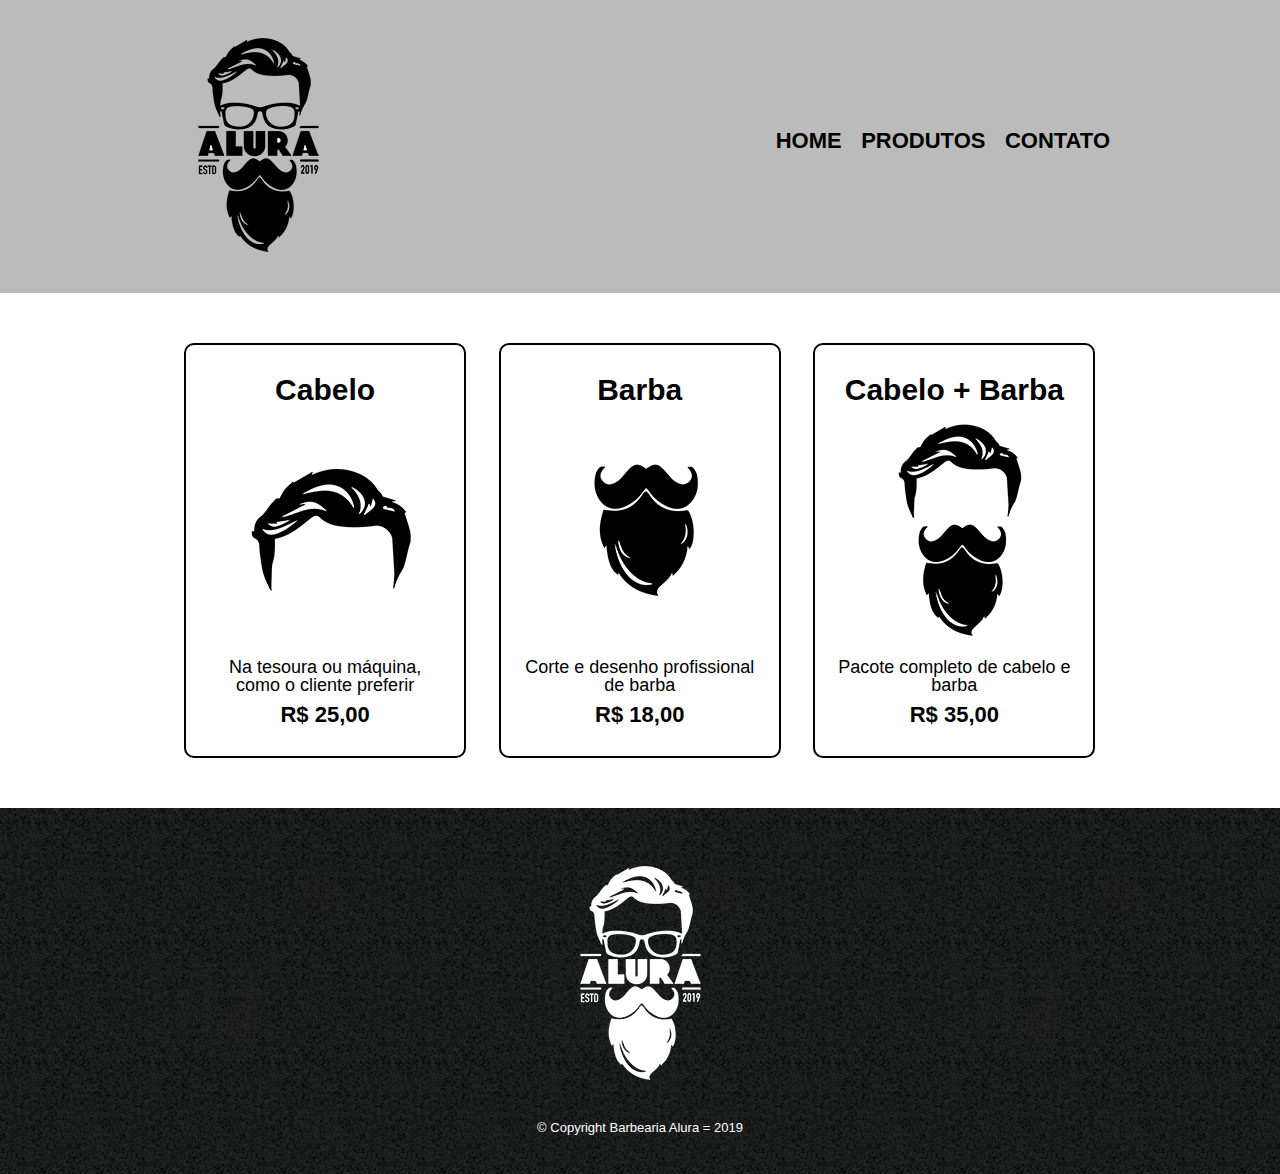
<file: produtos.html>
<!DOCTYPE html>
<html>
    <head>
        <meta charset="UTF-8">
        <title>Produtos - Barbearia Alura</title>

        <link rel="stylesheet" href="reset.css">
        <link rel="stylesheet" href="Style.css">
    </head>
    <body>
        <header>
            <div class="caixa">
                <h1><img src="logo.png"></h1>

                <nav>
                    <ul>
                        <li><a href="index.html">Home</a></li>
                        <li><a href="Produtos.html">Produtos</a></li>
                        <li><a href="contato.html">Contato</a></li>
                    </ul>   
                </nav>    
            </div>          
        </header>

        <main>
            <ul class="produtos">
                <li>
                    <h2>Cabelo</h2>
                    <img src="cabelo.jpg">
                    <p class="produto-descricao">Na tesoura ou máquina, como  o cliente preferir</p>
                    <p class="produto-preco">R$ 25,00</p>
                </li>
                <li>
                    <h2>Barba</h2>
                    <img src="barba.jpg">
                    <p class="produto-descricao">Corte e desenho profissional de barba</p>
                    <p class="produto-preco">R$ 18,00</p>
                </li>
                <li>
                    <h2>Cabelo + Barba</h2>
                    <img src="cabelo+barba.jpg">
                    <p class="produto-descricao">Pacote completo de cabelo e barba</p>
                    <p class="produto-preco">R$ 35,00</p>
                </li>
            </ul>
        </main>

        <footer>
            <img src="logo-branco.png">
            <p class="copyright">&copy; Copyright Barbearia Alura = 2019
        </footer>
    </body>
</html>
</file>
<file: Style.css>
body {
	font-family: 'Montserrat', sans-serif;
}

header {
	background: #BBBBBB;
	padding: 20px 0;
}

.caixa {
	position: relative;
	width: 940px;
	margin: 0 auto;
}

nav {
	position: absolute;
	top: 110px;
	right: 0;
}

nav li {
	display: inline;
	margin: 0 0 0 15px;
}

nav a {
	text-transform: uppercase;
	color: #000000;
	font-weight: bold;
	font-size: 22px;
	text-decoration: none;
}

nav a:hover {
	color: #C78C19;
	text-decoration: underline;
}

.produtos {
	width: 940px;
	margin: 0 auto;
	padding: 50px 0;
}

.produtos li {
	display: inline-block;
	text-align: center;
	width: 30%;
	vertical-align: top;
	margin: 0 1.5%;
	padding: 30px 20px;
	box-sizing: border-box;
	border: 2px solid #000000;
	border-radius: 10px;
}

.produtos li:hover {
	border-color: #C78C19;
}

.produtos li:active {
	border-color: #088C19;	
}

.produtos li:hover h2 {
	font-size: 34px;
}

.produtos h2 {
	font-size: 30px;
	font-weight: bold;
}

.produto-descricao {
	font-size: 18px;
}

.produto-preco {
	font-size: 22px;
	font-weight: bold;
	margin-top: 10px;
}

footer {
	text-align: center;
	background: url("bg.jpg");
	padding: 40px 0;
}

.copyright {
	color: #FFFFFF;
	font-size: 13px;
	margin: 20px 0 0;
}

main {
	
}

form {
	margin: 40px 0;
}

form label, form legend {
	display:block;
	font-size: 20px;
	margin: 0 0 10px;
}

.input-padrao {
	display: block;
	margin: 0 0 20px;
	padding: 10px 25px;
	width: 50%;
}

.checkbox {
	margin: 20px 0;
}

.enviar {
	width:40%;
	padding: 15px 0;
	background: orange;
	color: white;
	font-weight: bold;
	font-size: 18px;
	border: none;
	border-radius: 5px;
	transition: 1s all;
	cursor: pointer;
}

.enviar:hover {
	background: darkorange;
	transform: scale(1.2);
}

table {
	margin: 20px 0 40px;
}

thead {
	background: #555555;
	color: white;
	font-weight: bold;
}

td, th {
	border: 1px solid #000000;
	padding: 8px 15px;
}


/* css da página inicial */
.banner {
	width:100%;
}

.titulo-principal {
	text-align: center;
	font-size: 2em;
	margin: 0 0 1em;
	clear: left;
    color: rgba(0,0,0,0.3);
}

.principal {
	padding: 3em 0;
	background: #FEFEFE;
	width: 940px;
	margin: 0 auto;
}

.principal p {
	margin: 0 0 1em;
}

.principal strong {
	font-weight: bold;
}

.principal em {
	font-style: italic;
}

.utensilios {
	width: 120px;
	float: left;
	margin: 0 20px 20px 0;
}

.mapa {
	padding: 3em 0;
	background: linear-gradient(#FEFEFE, #888888);
}

.mapa-conteudo {
	width: 940px;
	margin: 0 auto;
}

.mapa p {
	margin: 0 0 2em;
	text-align: center;
}

.beneficios {
	padding: 3em 0;
	background: #888888;
}

.conteudo-beneficios {
	width: 640px;
	margin: 0 auto;
}

.lista-beneficios {
	width: 40%;
	display: inline-block;
	vertical-align: top;
}

.itens {
	line-height: 1.5;
}

.itens:first-child {
	font-weight: bold;
}

.imagem-beneficios {
	width: 60%;
    opacity: 1;
    transition: 400ms;
}

.imagem-beneficios:hover {
    opacity: 0.3;
}

.video {
	width: 560px;
	margin: 2em auto;
}
</file>
